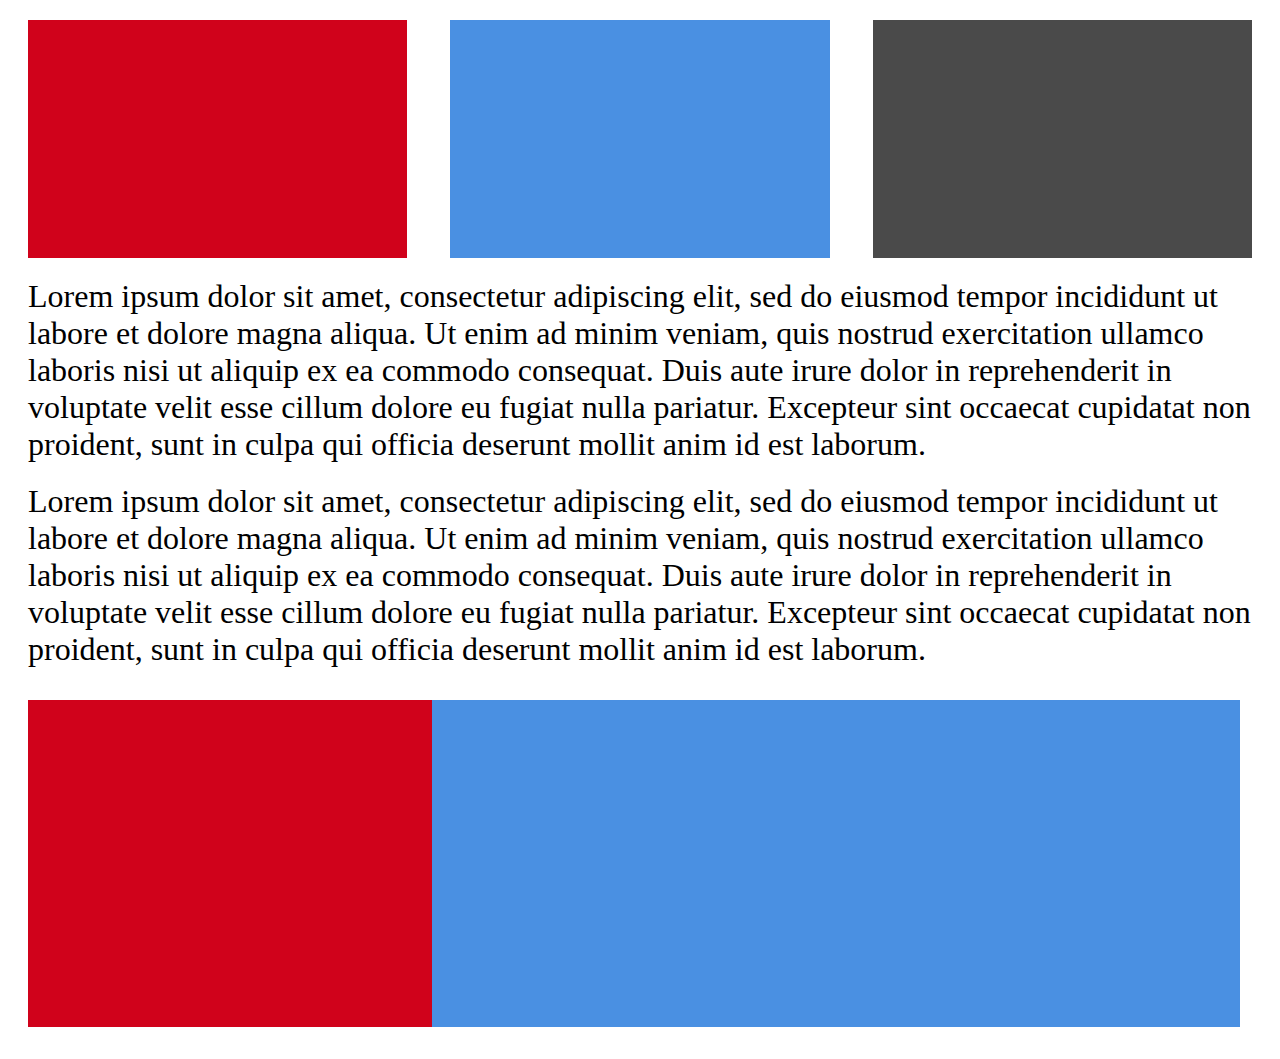
<file: first/index.html>
<!DOCTYPE html>
<html lang="en">
<head>
    <meta charset="UTF-8">
    <meta name="viewport" content="width=device-width, initial-scale=1.0">
    <meta http-equiv="X-UA-Compatible" content="ie=edge">
    <link rel="stylesheet" type="text/css" href="styles.css" />
    <title>Html Layout Day 3 - first</title>
</head>
<body>
    <div class="container">
    <div class="row1">
        <div class="row1-box1"></div>
        <div class="row1-box2"></div>
        <div class="row1-box3"></div>
    </div>
    <div class="textbox">
Lorem ipsum dolor sit amet, consectetur adipiscing elit, sed do eiusmod tempor incididunt ut labore et dolore magna aliqua. Ut enim ad minim veniam, quis nostrud exercitation ullamco laboris nisi ut aliquip ex ea commodo consequat. Duis aute irure dolor in reprehenderit in voluptate velit esse cillum dolore eu fugiat nulla pariatur. Excepteur sint occaecat cupidatat non proident, sunt in culpa qui officia deserunt mollit anim id est laborum.

    </div>
    <div class="textbox">
        Lorem ipsum dolor sit amet, consectetur adipiscing elit, sed do eiusmod tempor incididunt ut labore et dolore magna aliqua. Ut enim ad minim veniam, quis nostrud exercitation ullamco laboris nisi ut aliquip ex ea commodo consequat. Duis aute irure dolor in reprehenderit in voluptate velit esse cillum dolore eu fugiat nulla pariatur. Excepteur sint occaecat cupidatat non proident, sunt in culpa qui officia deserunt mollit anim id est laborum.
    </div>
    <div class="row2">
        <div class="row2-left"></div>
        <div class="row2-right"></div>
    </div>

    <div class="row3">
        <div class="row3-left"></div>
        <div class="row3-right">
            <div class="row3-right-box"></div>
        </div>
    </div>
    </div>
    
    
</body>
</html>
</file>
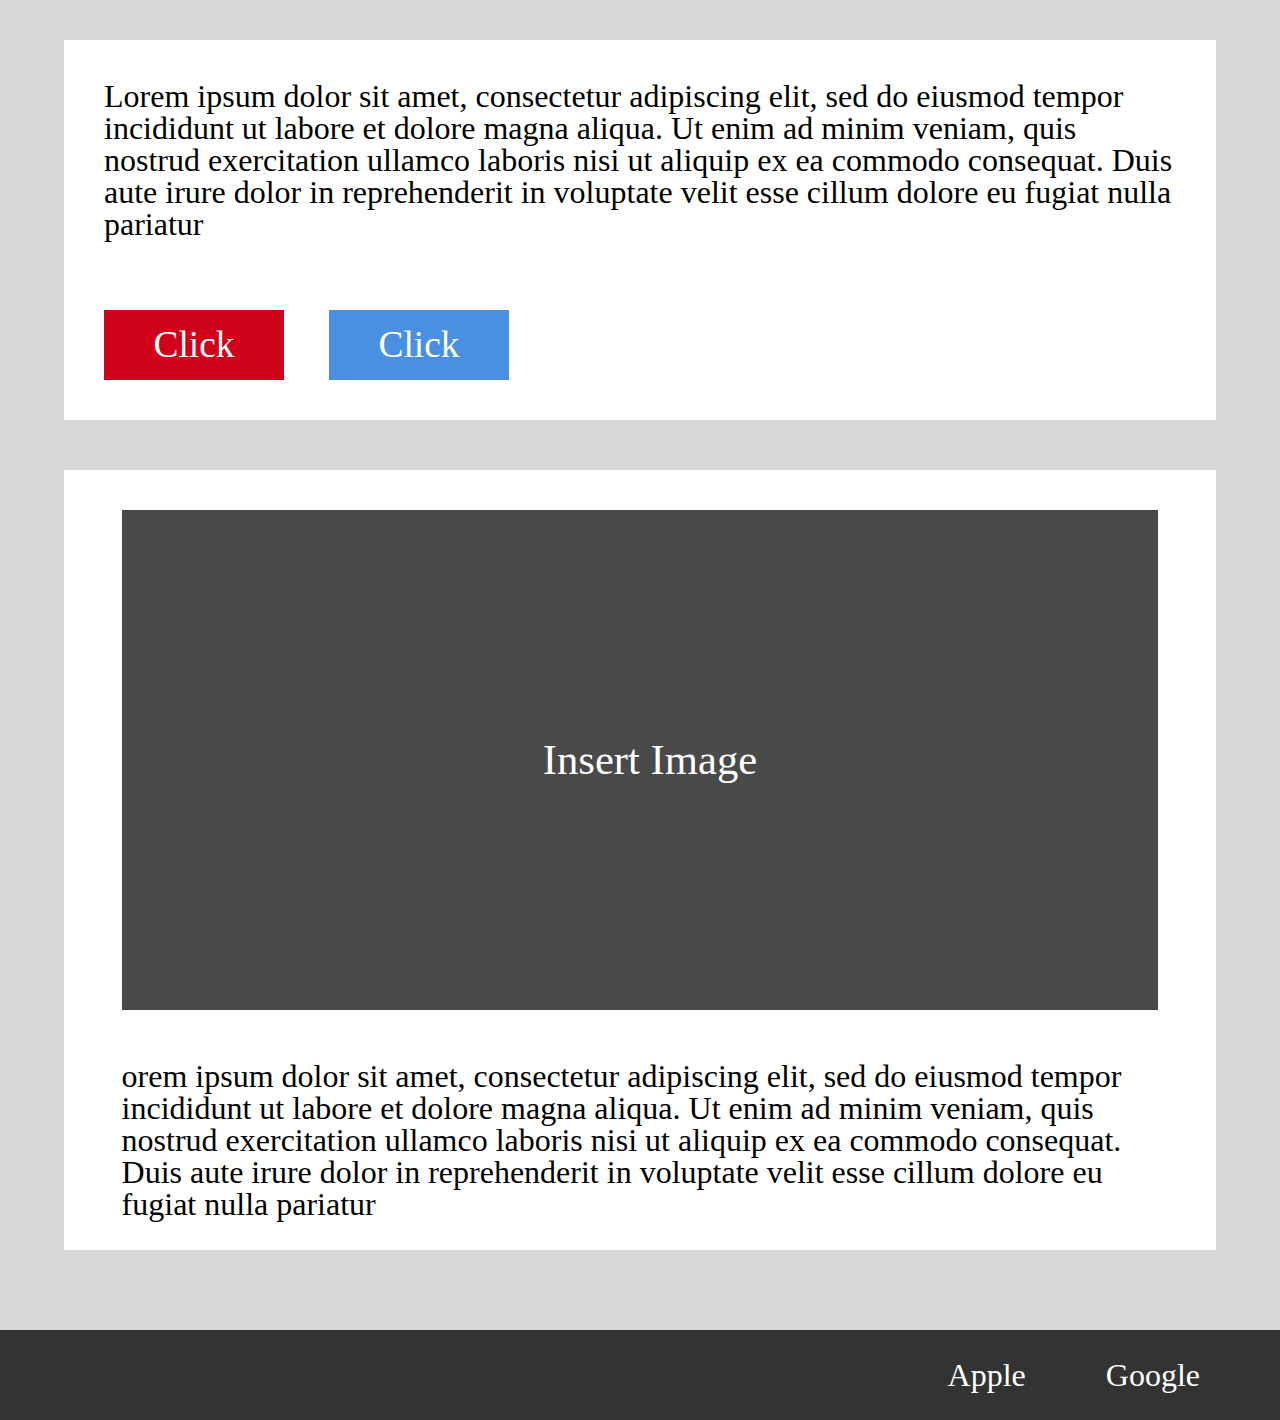
<file: second/index.html>
<!DOCTYPE html>
<html lang="en">
<head>
    <meta charset="UTF-8">
    <meta name="viewport" content="width=device-width, initial-scale=1.0">
    <meta http-equiv="X-UA-Compatible" content="ie=edge">

     <link rel="stylesheet" type="text/css" href="reset.css" />
    <link rel="stylesheet" type="text/css" href="styles.css" />
    <title>html-layouts day 2 - Second</title>
</head>
<body>
    <div class="container">
    <div class="top-box">
        <div class="top-text">Lorem ipsum dolor sit amet, consectetur adipiscing elit, sed do eiusmod tempor incididunt ut labore et dolore magna aliqua. Ut enim ad minim veniam, quis nostrud exercitation ullamco laboris nisi ut aliquip ex ea commodo consequat. Duis aute irure dolor in reprehenderit in voluptate velit esse cillum dolore eu fugiat nulla pariatur
           </div>

        <div class="button-left"><div class="button-text">Click
            </div>
        </div>
        <div class="button-right">

            <div class="button-text">Click
            </div>
        </div>
    </div>


    <div class="bottom-box">


        <div class="image-container">
            <div class="image-wrapper">

                <div class="imageplaceholder">Insert Image</div>
            </div>
                <div class="bottom-text">orem ipsum dolor sit amet, consectetur adipiscing elit, sed do eiusmod tempor incididunt ut labore et dolore magna aliqua. Ut enim ad minim veniam, quis nostrud exercitation ullamco laboris nisi ut aliquip ex ea commodo consequat. Duis aute irure dolor in reprehenderit in voluptate velit esse cillum dolore eu fugiat nulla pariatur
          
                </div>
        </div>
    



     </div>


    <footer class="footer">
        <div class="Companies">
         <div class="Company">Google</div>
         <div class="Company">Apple</div>
         

            </div>
        </footer>


    </div>

    
</body>
</html>
</file>
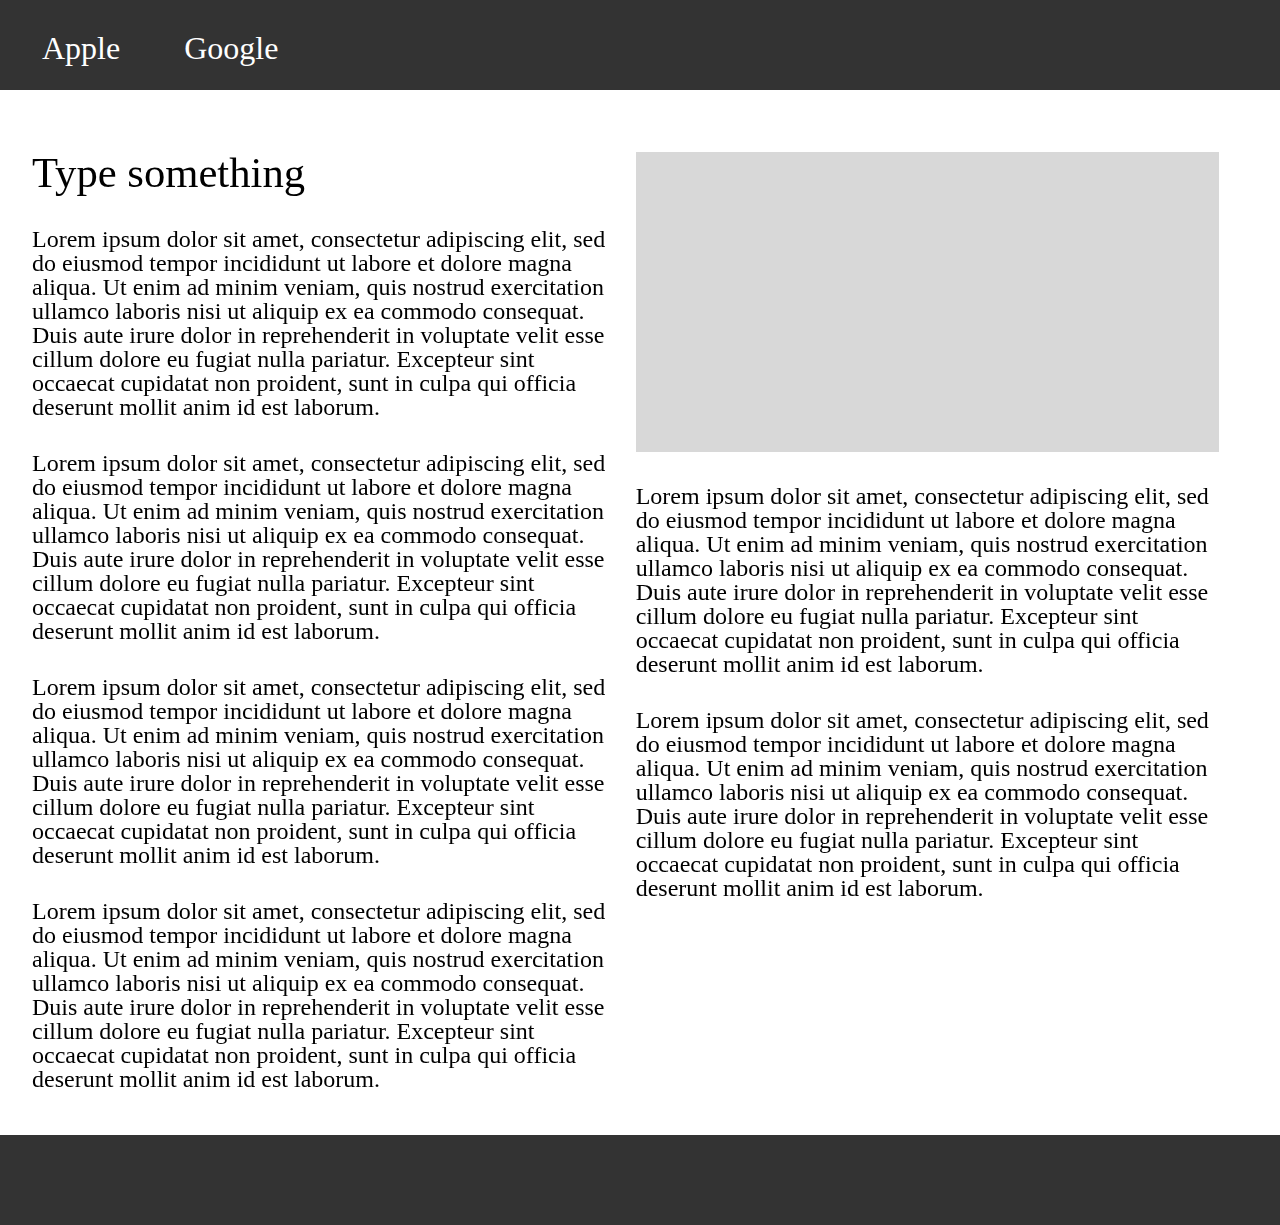
<file: third/index.html>
<!DOCTYPE html>
<html lang="en">
<head>
    <meta charset="UTF-8">
    <meta name="viewport" content="width=device-width, initial-scale=1.0">
    <meta http-equiv="X-UA-Compatible" content="ie=edge">
    <link rel="stylesheet" type="text/css" href="reset.css" />
    <link rel="stylesheet" type="text/css" href="styles.css" />
    <title>html layout 2 Third</title>
</head>
<body>
<header>
    <div class="companies">
        <div class="company"><a class="hiddenlink" href="http://www.apple.com">Apple</a></div>
        <div class="company"><a class="hiddenlink" href="http://www.google.com">Google</a></div>
    </div>
</header>
<section class="container">
 <div class="column1">
<h1>Type something</h1>
<p>Lorem ipsum dolor sit amet, consectetur adipiscing elit, sed do eiusmod tempor incididunt ut labore et dolore magna aliqua. Ut enim ad minim veniam, quis nostrud exercitation ullamco laboris nisi ut aliquip ex ea commodo consequat. Duis aute irure dolor in reprehenderit in voluptate velit esse cillum dolore eu fugiat nulla pariatur. Excepteur sint occaecat cupidatat non proident, sunt in culpa qui officia deserunt mollit anim id est laborum.</p>
<p>Lorem ipsum dolor sit amet, consectetur adipiscing elit, sed do eiusmod tempor incididunt ut labore et dolore magna aliqua. Ut enim ad minim veniam, quis nostrud exercitation ullamco laboris nisi ut aliquip ex ea commodo consequat. Duis aute irure dolor in reprehenderit in voluptate velit esse cillum dolore eu fugiat nulla pariatur. Excepteur sint occaecat cupidatat non proident, sunt in culpa qui officia deserunt mollit anim id est laborum.</p>
<p>Lorem ipsum dolor sit amet, consectetur adipiscing elit, sed do eiusmod tempor incididunt ut labore et dolore magna aliqua. Ut enim ad minim veniam, quis nostrud exercitation ullamco laboris nisi ut aliquip ex ea commodo consequat. Duis aute irure dolor in reprehenderit in voluptate velit esse cillum dolore eu fugiat nulla pariatur. Excepteur sint occaecat cupidatat non proident, sunt in culpa qui officia deserunt mollit anim id est laborum.</p>
<p>Lorem ipsum dolor sit amet, consectetur adipiscing elit, sed do eiusmod tempor incididunt ut labore et dolore magna aliqua. Ut enim ad minim veniam, quis nostrud exercitation ullamco laboris nisi ut aliquip ex ea commodo consequat. Duis aute irure dolor in reprehenderit in voluptate velit esse cillum dolore eu fugiat nulla pariatur. Excepteur sint occaecat cupidatat non proident, sunt in culpa qui officia deserunt mollit anim id est laborum.</p>


</div>




<div class="column2">
<div class="image"></div>    
<p>Lorem ipsum dolor sit amet, consectetur adipiscing elit, sed do eiusmod tempor incididunt ut labore et dolore magna aliqua. Ut enim ad minim veniam, quis nostrud exercitation ullamco laboris nisi ut aliquip ex ea commodo consequat. Duis aute irure dolor in reprehenderit in voluptate velit esse cillum dolore eu fugiat nulla pariatur. Excepteur sint occaecat cupidatat non proident, sunt in culpa qui officia deserunt mollit anim id est laborum.</p>
<p>Lorem ipsum dolor sit amet, consectetur adipiscing elit, sed do eiusmod tempor incididunt ut labore et dolore magna aliqua. Ut enim ad minim veniam, quis nostrud exercitation ullamco laboris nisi ut aliquip ex ea commodo consequat. Duis aute irure dolor in reprehenderit in voluptate velit esse cillum dolore eu fugiat nulla pariatur. Excepteur sint occaecat cupidatat non proident, sunt in culpa qui officia deserunt mollit anim id est laborum.</p>
</div>

</section>


<footer class="footer">
 
</footer>

    
</body>
</html>
</file>
<file: first/styles.css>
/*

red is d0021b
blue is 4a90e2
darkgray is 4a4a4a
wxh

 width is 1022
box1 310 x 180 => 3% x 8%

boxes 2A 326 x422

row3 970 x 180
 box 304 x177
 218
*/
.body{
    margin:0;
    padding:0;
    border:0;
}
.container{
  
    width:calc(100% - 40px);
    margin: 20px 20px 20px 20px;
   background-color:white;
   ;
}

.row1{
 width:100%;
 height:calc(30vw * .62);
 background-color: white;
 display:flex;
 flex-direction: row;
 justify-content:space-between;
 align-items:center;

 

}
.row1-box1{
width:31%;
height:100%;
background-color:#d0021b;


}
.row1-box2{
width:31%;
height:100%;
background-color:#4a90e2;

}
.row1-box3{
width:31%;
height:100%;
background-color:#4a4a4a;


}
.textbox{
    font-size:24pt;
    margin-top:20px;
}
.row2{
    margin-top:32px;
    height: calc((100vw - 40px)* 0.33 * 0.80);

}
.row2-left{
    height:100%;
    width:33%;
   float:left;
    background-color: #d0021b ;
}
.row2-right{
    height:100%;
    width:66%;
    float:left;
    background-color:  #4a90e2;
}
.row3{
    margin-top:32px;
    height:calc( (100vw -40px)*0.15);
    width:100%;
    background-color:#4a90e2;
    position:relative;
}
.row3-right{
    width:33%;
    height:100%;
    background-color:#d0021b;
    position:absolute;
    right:0px;
}
.row3-right-box{
    width:72%;
    position:absolute;
     top: 50%;
  left: 50%;
  transform: translate(-50%, -50%);   
    background-color:#4a4a4a;
    height:100%;

}
</file>
<file: second/styles.css>
/* 853x 387 
1024

*/
.container{

    width:100%;
    background-color:#d8d8d8;
  
}
.top-box{
    background-color:white;
    height:380px;
    width:90%;
    
    margin-right:auto;
    margin-left:auto;
    position:relative;
    top:40px;

}
.top-text{
    font-size:24pt; 
    position:absolute;
  margin-top:40px;
  margin-left:40px;
  margin-right:40px;
 
}
.button-left{

    background-color:#d0021b;
    position:absolute;
    bottom:40px;
    left:40px;
    height:70px;
    width:180px;
    font-size:28pt;
    color:white;
}

.button-right{

    background-color:#4a90e2;
    position:absolute;
    bottom:40px;
    left:265px;
    height:70px;
    width:180px;
    font-size:28pt;
  
}
.button-text{
  color:white;
     position: absolute;
  top: 50%;
  left: 50%;
  transform: translate(-50%, -50%);
}

.bottom-box{
    position:relative;
    height:780px;
    top:80px;
    background-color:white;
    width:90%;
    
    margin-right:auto;
    margin-left:auto;
}


.image-container{
    position:relative;
    top:40px;
    margin-right:auto;
    margin-left:auto;
    height:500px;
    width:90%;
    background-color:#4a4a4a;
}
.image-wrapper{
    position:relative;
    width:100%;
    height:100%;
    margin:10px;
}

.imageplaceholder{
    position:absolute;
    top: 50%;
    left: 50%;
    transform: translate(-50%, -50%);
    color:white;
    font-size:32pt;

}

.bottom-text{
     font-size:24pt; 
    position:relative;
    top:40px;
  
}




.footer{
background-color:#333333;
margin-top:160px;
height:90px;
width:100%;

position:relative;
}
.Companies{

position:absolute;
right: 40px;
top: 50%;

  transform: translateY(-50%);

  font-size:32pt;

}

.Company{
float:right;
color:white;
font-size:24pt;
margin-left:40px;
margin-right:40px;

}
</file>
<file: third/styles.css>
header{
    position:fixed;
    top:0px;
    left:0px;
    height:90px;
    width:100%;
    background-color:#333333;
}
.companies{
    position:absolute;
    left:10px;
}
.company{
    color:white;
    font-size:24pt;
    float:left;
    margin:32px;
}



.image{

    width:100%;
    height:300px;
    background-color:#d8d8d8;
    margin:0 auto;
}
h1{
    font-size:32pt;
}
p{
    margin-top:32px;
    font-size:18pt;
}
.container{
    
    position:relative;
    top:120px;
    overflow:auto;

margin:32px;

}
.column1{
    width:48%;
    float:left;
       
}
.column2{
    margin-left:20px;
    width:48%;
    float:left;
    
}
.hiddenlink{
    text-decoration:none;
    color:white;
}




.container::after {
 
    clear: both;
    
}

footer{
 position:relative;
 top:132px;
 
    height:90px;
    width:100%;
    background-color:#333333;
   font-size:100px;

}
</file>
